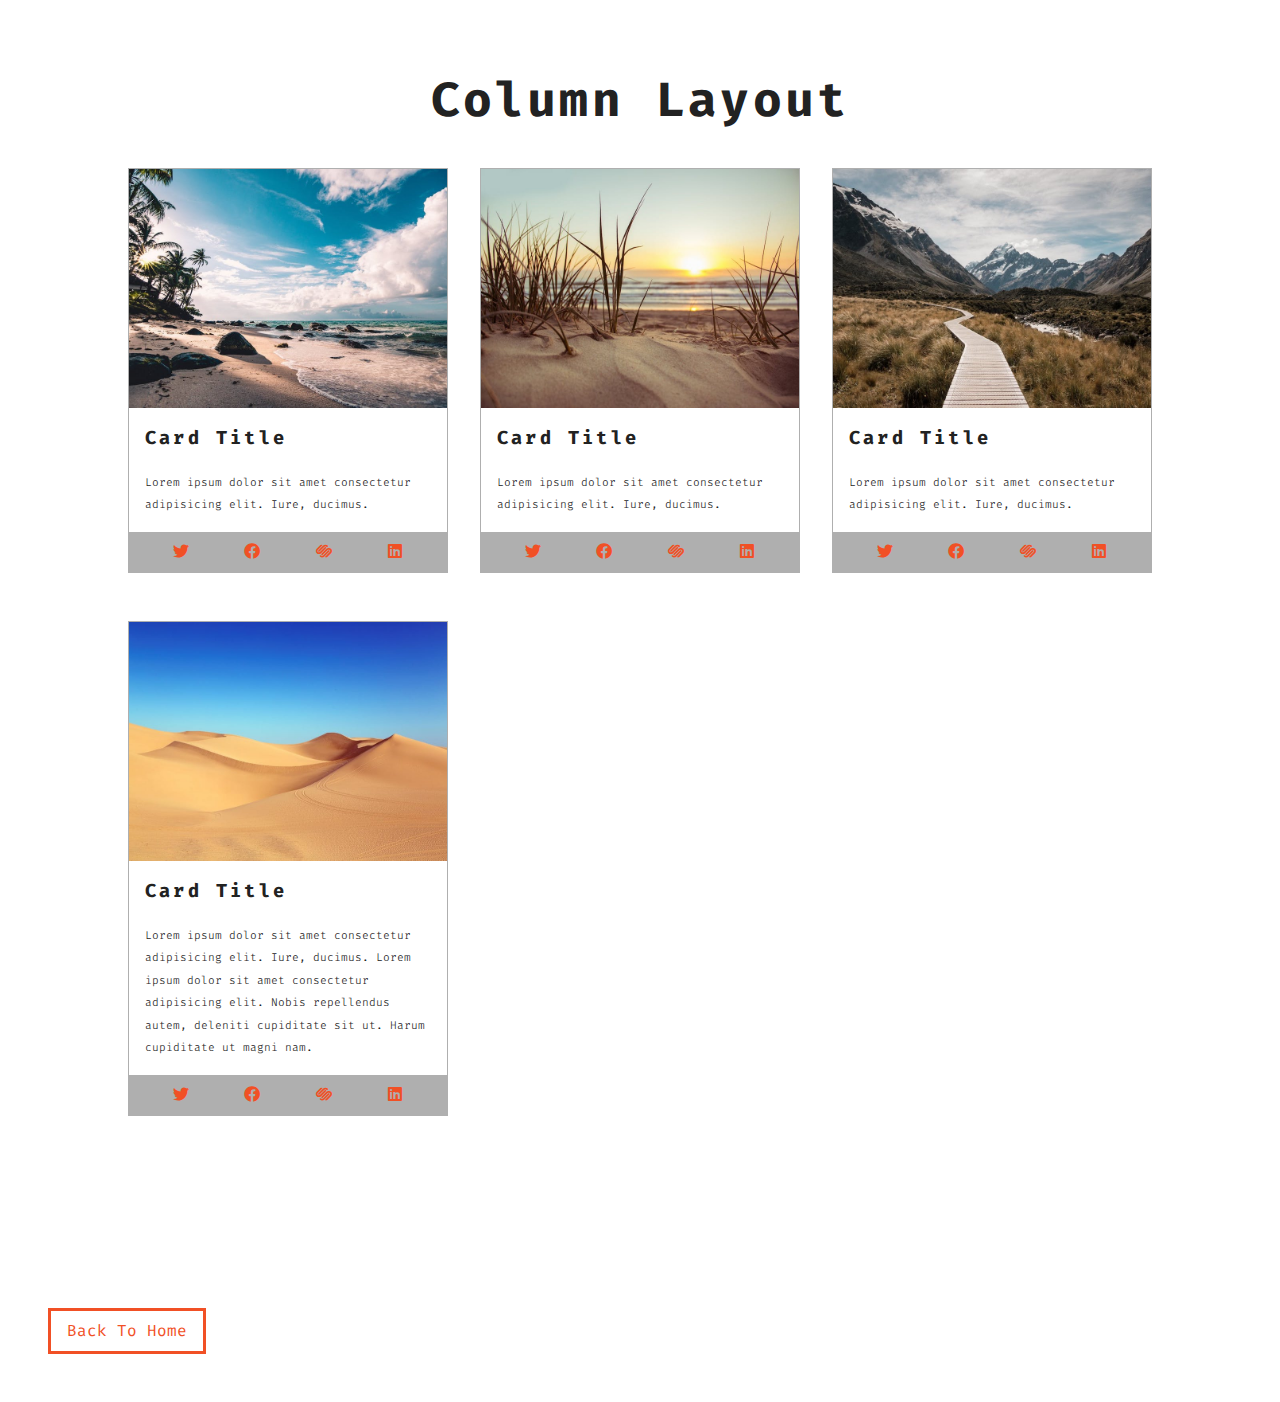
<file: cards.html>
<!DOCTYPE html>
<html lang="en">
  <head>
    <meta charset="UTF-8" />
    <meta name="viewport" content="width=device-width, initial-scale=1.0" />
    <meta http-equiv="X-UA-Compatible" content="ie=edge" />
    <title>Cards</title>
    <!-- google fonts -->
    <link
      href="https://fonts.googleapis.com/css?family=Fira+Code:300,400&amp;display=swap"
      rel="stylesheet"
    />
    <!-- font awesome -->
    <link rel="stylesheet" href="fontawesome-free-5.9.0-web//css/all.min.css" />
    <!-- styles css -->
    <link rel="stylesheet" href="css.css" />
  </head>
  <body>
    <section class="cards">
      <div class="title">
        <h1>column layout</h1>
      </div>
      <div class="cards-center">
        <!-- single cards -->
        <article class="card">
          <img src="./images/size-image-1.jpeg" alt="" />
          <!-- card infor -->
          <div class="card-info">
            <h3>card title</h3>
            <p>
              Lorem ipsum dolor sit amet consectetur adipisicing elit. Iure,
              ducimus.
            </p>
          </div>
          <!-- card footer -->
          <div class="card-footer">
            <span><i class="fab fa-twitter"></i></span>
            <span><i class="fab fa-facebook"></i></span>
            <span><i class="fab fa-squarespace"></i></span>
            <span><i class="fab fa-linkedin"></i></span>
          </div>
        </article>
        <!-- end of single card -->
        <!-- single cards -->
        <article class="card">
          <img src="./images/size-image-2.jpeg" alt="" />
          <!-- card infor -->
          <div class="card-info">
            <h3>card title</h3>
            <p>
              Lorem ipsum dolor sit amet consectetur adipisicing elit. Iure,
              ducimus.
            </p>
          </div>
          <!-- card footer -->
          <div class="card-footer">
            <span><i class="fab fa-twitter"></i></span>
            <span><i class="fab fa-facebook"></i></span>
            <span><i class="fab fa-squarespace"></i></span>
            <span><i class="fab fa-linkedin"></i></span>
          </div>
        </article>
        <!-- end of single card -->
        <!-- single cards -->
        <article class="card">
          <img src="./images/size-image-3.jpeg" alt="" />
          <!-- card infor -->
          <div class="card-info">
            <h3>card title</h3>
            <p>
              Lorem ipsum dolor sit amet consectetur adipisicing elit. Iure,
              ducimus.
            </p>
          </div>
          <!-- card footer -->
          <div class="card-footer">
            <span><i class="fab fa-twitter"></i></span>
            <span><i class="fab fa-facebook"></i></span>
            <span><i class="fab fa-squarespace"></i></span>
            <span><i class="fab fa-linkedin"></i></span>
          </div>
        </article>
        <!-- end of single card -->
        <!-- single cards -->
        <article class="card">
          <img src="./images/size-image-4.jpeg" alt="" />
          <!-- card infor -->
          <div class="card-info">
            <h3>card title</h3>
            <p>
              Lorem ipsum dolor sit amet consectetur adipisicing elit. Iure,
              ducimus. Lorem ipsum dolor sit amet consectetur adipisicing elit.
              Nobis repellendus autem, deleniti cupiditate sit ut. Harum
              cupiditate ut magni nam.
            </p>
          </div>
          <!-- card footer -->
          <div class="card-footer">
            <span><i class="fab fa-twitter"></i></span>
            <span><i class="fab fa-facebook"></i></span>
            <span><i class="fab fa-squarespace"></i></span>
            <span><i class="fab fa-linkedin"></i></span>
          </div>
        </article>
        <!-- end of single card -->
      </div>
    </section>
    <a href="index.html" class="btn">back to home</a>
  </body>
</html>
</file>
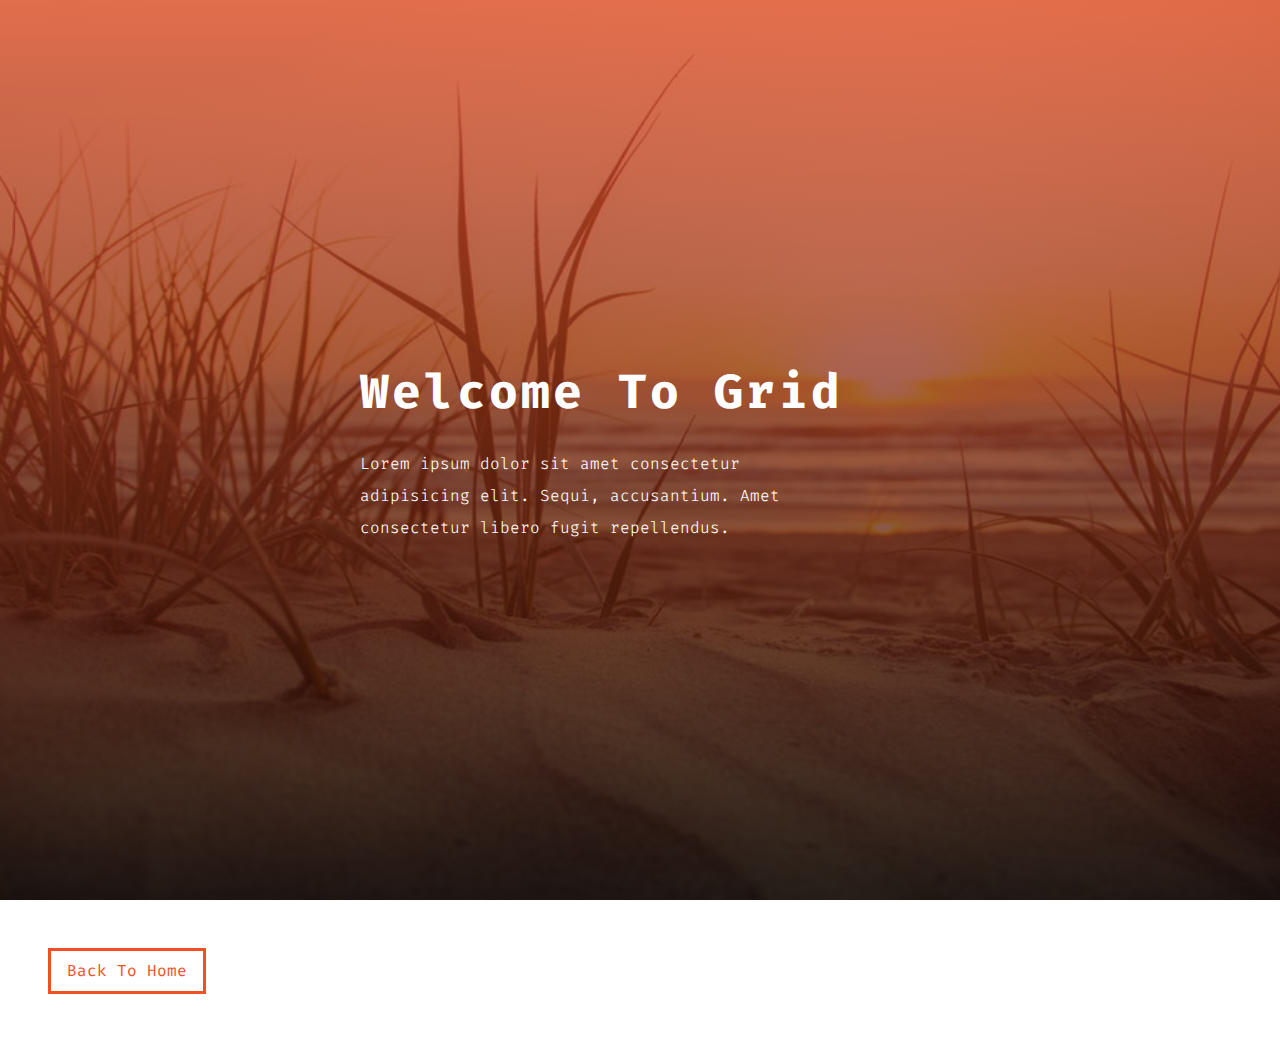
<file: hero.html>
<!DOCTYPE html>
<html lang="en">
  <head>
    <meta charset="UTF-8" />
    <meta name="viewport" content="width=device-width, initial-scale=1.0" />
    <meta http-equiv="X-UA-Compatible" content="ie=edge" />
    <title>Hero</title>
    <!-- google fonts -->
    <link
      href="https://fonts.googleapis.com/css?family=Fira+Code:300,400&amp;display=swap"
      rel="stylesheet"
    />
    <!-- font awesome -->
    <link rel="stylesheet" href="fontawesome-free-5.9.0-web//css/all.min.css" />
    <!-- styles css -->
    <link rel="stylesheet" href="css.css" />
  </head>
  <body>
    <header class="hero-header">
      <div class="hero-banner">
        <h1>welcome to grid</h1>
        <p>
          Lorem ipsum dolor sit amet consectetur adipisicing elit. Sequi,
          accusantium. Amet consectetur libero fugit repellendus.
        </p>
      </div>
    </header>
    <a href="index.html" class="btn">back to home</a>
  </body>
</html>
</file>
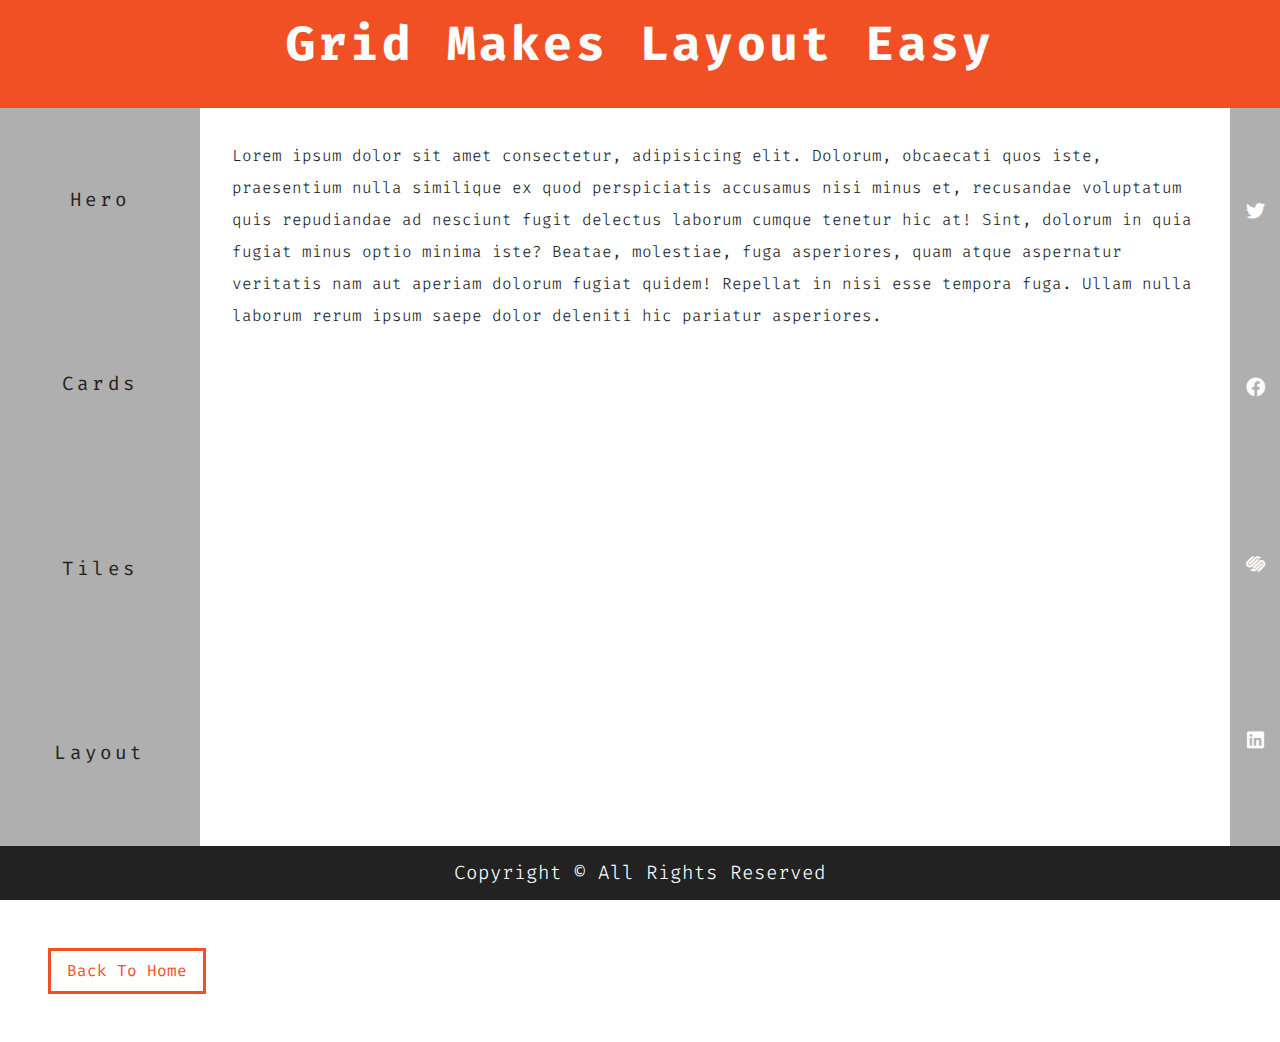
<file: layout.html>
<!DOCTYPE html>
<html lang="en">
  <head>
    <meta charset="UTF-8" />
    <meta name="viewport" content="width=device-width, initial-scale=1.0" />
    <meta http-equiv="X-UA-Compatible" content="ie=edge" />
    <title>Layout</title>
    <!-- google fonts -->
    <link
      href="https://fonts.googleapis.com/css?family=Fira+Code:300,400&amp;display=swap"
      rel="stylesheet"
    />
    <!-- font awesome -->
    <link rel="stylesheet" href="fontawesome-free-5.9.0-web//css/all.min.css" />
    <!-- styles css -->
    <link rel="stylesheet" href="css.css" />
  </head>
  <body>
    <main class="main">
      <!-- header -->
      <header class="header">
        <h1>grid makes layout easy</h1>
      </header>
      <!-- navbar -->
      <nav class="navbar">
        <ul>
          <li>
            <a href="hero.html">hero</a>
          </li>
          <li>
            <a href="cards.html">cards</a>
          </li>
          <li>
            <a href="tiles.html">tiles</a>
          </li>
          <li>
            <a href="layout.html">layout</a>
          </li>
        </ul>
      </nav>
      <!-- content -->
      <section class="content">
        <p>
          Lorem ipsum dolor sit amet consectetur, adipisicing elit. Dolorum,
          obcaecati quos iste, praesentium nulla similique ex quod perspiciatis
          accusamus nisi minus et, recusandae voluptatum quis repudiandae ad
          nesciunt fugit delectus laborum cumque tenetur hic at! Sint, dolorum
          in quia fugiat minus optio minima iste? Beatae, molestiae, fuga
          asperiores, quam atque aspernatur veritatis nam aut aperiam dolorum
          fugiat quidem! Repellat in nisi esse tempora fuga. Ullam nulla laborum
          rerum ipsum saepe dolor deleniti hic pariatur asperiores.
        </p>
      </section>
      <!-- sidebar -->
      <section class="sidebar">
        <span><i class="fab fa-twitter"></i></span>
        <span><i class="fab fa-facebook"></i></span>
        <span><i class="fab fa-squarespace"></i></span>
        <span><i class="fab fa-linkedin"></i></span>
      </section>
      <!-- footer -->
      <div class="footer">
        <p>copyright &copy; all rights reserved</p>
      </div>
    </main>
    <a href="index.html" class="btn">back to home</a>
  </body>
</html>
</file>
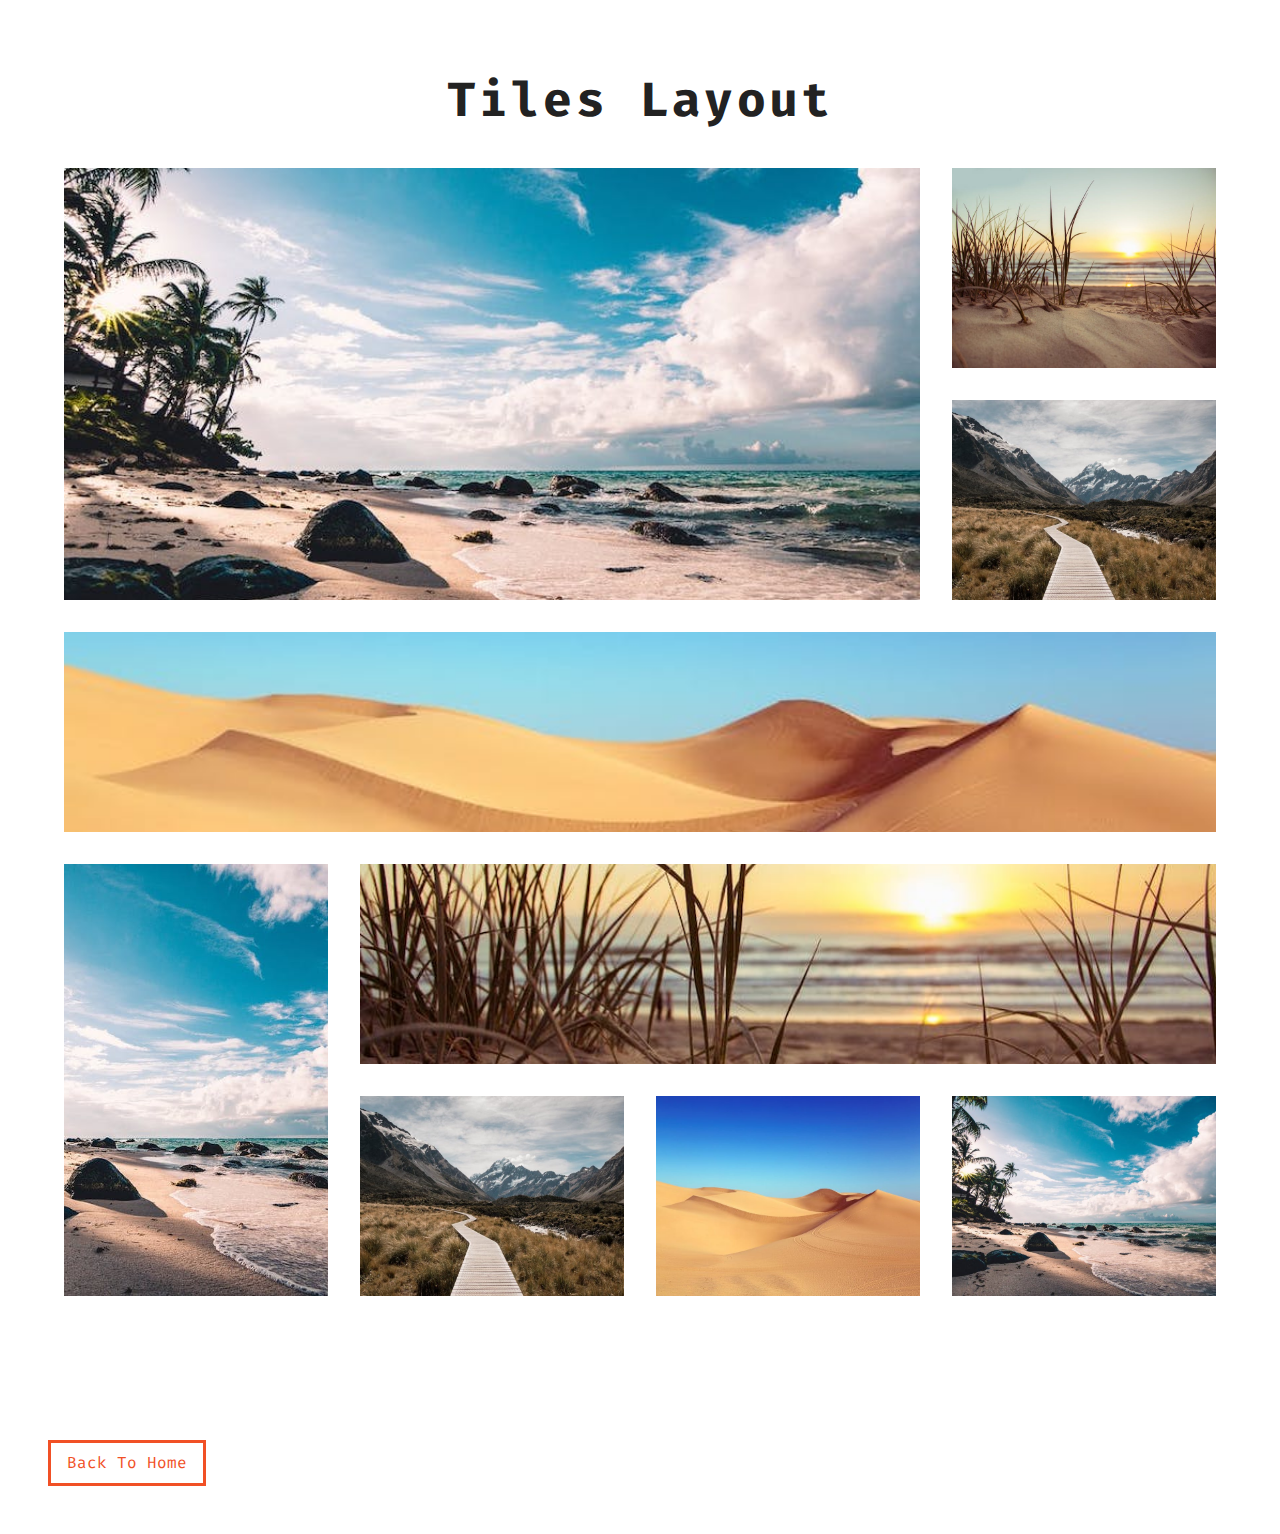
<file: tiles.html>
<!DOCTYPE html>
<html lang="en">
  <head>
    <meta charset="UTF-8" />
    <meta name="viewport" content="width=device-width, initial-scale=1.0" />
    <meta http-equiv="X-UA-Compatible" content="ie=edge" />
    <title>Tiles</title>
    <!-- google fonts -->
    <link
      href="https://fonts.googleapis.com/css?family=Fira+Code:300,400&amp;display=swap"
      rel="stylesheet"
    />
    <!-- font awesome -->
    <link rel="stylesheet" href="fontawesome-free-5.9.0-web//css/all.min.css" />
    <!-- styles css -->
    <link rel="stylesheet" href="css.css" />
  </head>
  <body>
    <section class="tiles">
      <div class="title">
        <h1>tiles layout</h1>
      </div>
      <div class="tiles-center">
        <!-- single tile -->
        <article class="tile-1">
          <img src="./images/size-image-1.jpeg" alt="" />
        </article>
        <!-- end of single tile -->
        <!-- single tile -->
        <article class="tile-2">
          <img src="./images/size-image-2.jpeg" alt="" />
        </article>
        <!-- end of single tile -->
        <!-- single tile -->
        <article class="tile-3">
          <img src="./images/size-image-3.jpeg" alt="" />
        </article>
        <!-- end of single tile -->
        <!-- single tile -->
        <article class="tile-4">
          <img src="./images/size-image-4.jpeg" alt="" />
        </article>
        <!-- end of single tile -->
        <!-- single tile -->
        <article class="tile-5">
          <img src="./images/size-image-1.jpeg" alt="" />
        </article>
        <!-- end of single tile -->
        <!-- single tile -->
        <article class="tile-6">
          <img src="./images/size-image-2.jpeg" alt="" />
        </article>
        <!-- end of single tile -->
        <!-- single tile -->
        <article class="tile-7">
          <img src="./images/size-image-3.jpeg" alt="" />
        </article>
        <!-- end of single tile -->
        <!-- single tile -->
        <article class="tile-8">
          <img src="./images/size-image-4.jpeg" alt="" />
        </article>
        <!-- end of single tile -->
        <!-- single tile -->
        <article class="tile-9">
          <img src="./images/size-image-1.jpeg" alt="" />
        </article>
        <!-- end of single tile -->
      </div>
    </section>
    <a href="index.html" class="btn">back to home</a>
  </body>
</html>
</file>
<file: css.css>
/* 
===============
Variables
===============
 */

:root {
  --primaryColor: #f15025;
  --mainBlack: #222;
  --mainWhite: #fff;
  --offWhite: #f7f7f7;
  --darkGrey: #afafaf;
  --mainTransition: all 0.3s linear;
  --mainSpacing: 0.2rem;
}

/* 
===============
Global Styles
===============
 */
* {
  margin: 0;
  padding: 0;
  box-sizing: border-box;
}
body {
  font-family: "Fira Code", monospace;
  color: var(--mainBlack);
  background: var(--mainWhite);
  line-height: 1.5;
}
a {
  text-decoration: none;
}
img {
  width: 100%;
  display: block;
}
h1,
h2,
h3 {
  text-transform: capitalize;
  letter-spacing: var(--mainSpacing);
  margin-bottom: 1.25rem;
}
h1 {
  font-size: 3rem;
}
h2 {
  margin-bottom: 0;
}
p {
  font-weight: 300;
  font-size: 0.7rem;
  line-height: 2;
}

/* button */
.btn {
  display: inline-block;
  padding: 0.5rem 1rem;
  text-transform: capitalize;
  border: 3px solid var(--primaryColor);
  color: var(--primaryColor);
  margin: 3rem;
  transition: var(--mainTransition);
}
.btn:hover {
  background: var(--primaryColor);
  color: var(--mainWhite);
}
/* 
===============
Main Navbar
===============
 */
.main-navbar {
  background: var(--darkGrey);
  padding: 0 2rem;
}
.main-navbar li {
  list-style: none;
}
.main-navbar a {
  text-transform: capitalize;
  display: block;
  padding: 1rem 0;
  color: var(--primaryColor);
  letter-spacing: var(--mainSpacing);
  transition: var(--mainTransition);
}
.main-navbar a:hover {
  color: var(--mainBlack);
}
@media screen and (min-width: 992px) {
  .main-navbar ul {
    max-width: 1170px;
    margin: 0 auto;
    display: grid;
    grid-template-columns: repeat(4, 1fr);
  }
  .main-navbar a {
    text-align: center;
  }
}
/* 
===============
Hero
===============
 */
.hero-header {
  min-height: 100vh;
  background: var(--primaryColor);
  color: var(--mainWhite);
  display: grid;
  justify-content: center;
  align-items: center;
}
.hero-banner p {
  width: 80%;
  max-width: 560px;
  font-size: 1rem;
}
@media screen and (max-width: 600px) {
  .hero-banner {
    padding: 0 3rem;
  }
}
@media screen and (min-width: 768px) {
  .hero-header {
    background: linear-gradient(rgba(241, 80, 37, 0.75), rgba(0, 0, 0, 0.75)),
      url("./images/image-2.jpeg") center/cover fixed no-repeat;
  }
}
/* 
===============
cards
===============
 */
.title {
  text-align: center;
}
.cards {
  padding: 4rem 0;
}
.cards-center {
  width: 80vw;
  max-width: 1170px;
  margin: 2rem auto;
}
.card {
  border: 1px solid var(--darkGrey);
  margin-bottom: 3rem;
}
.card-info {
  padding: 1rem;
}
.card-footer {
  background: var(--darkGrey);
  padding: 0.5rem 1rem;
  display: grid;
  grid-template-columns: repeat(4, 1fr);
  justify-items: center;
  color: var(--primaryColor);
}
/* @media screen and (min-width: 768px) {
  .cards-center {
    display: grid;
    grid-template-columns: 1fr 1fr;
    grid-column-gap: 2rem;
  }
}
@media screen and (min-width: 992px) {
  .cards-center {
    grid-template-columns: 1fr 1fr 1fr;
  }
}
@media screen and (min-width: 1200px) {
  .cards-center {
    grid-template-columns: repeat(4, 1fr);
  }
} */
/* (max width we provided for cards-center
1170px - 2rem means 64px and each rem is 32px)/4 = 268px */
.cards-center {
  display: grid;
  grid-column-gap: 2rem;
  grid-template-columns: repeat(auto-fit, minmax(268px, 1fr));
  /* grid-template-columns: repeat(auto-fill, minmax(268px, 1fr)); */
}
.card {
  display: grid;
  grid-template-columns: 1fr;
  grid-template-rows: auto 1fr auto;
}
/* 
===============
Tiles
===============
 */
.tiles {
  padding: 4rem 0;
}
.tiles-center {
  width: 90vw;
  max-width: 1170px;
  margin: 2rem auto;
  display: grid;
  grid-row-gap: 2rem;
}
@media screen and (min-width: 768px) {
  .tiles-center {
    grid-template-columns: 1fr 1fr;
    grid-column-gap: 2rem;
  }
}
@media screen and (min-width: 992px) {
  .tiles-center {
    grid-template-columns: repeat(3, 1fr);
  }
}
@media screen and (min-width: 1170px) {
  .tiles-center {
    grid-template-columns: repeat(4, 1fr);
    grid-template-rows: repeat(5, 200px);
    grid-template-areas:
      "a a a b"
      "a a a c"
      "d d d d"
      "e f f f"
      "e g h i";
  }
  .tiles img {
    height: 100%;
    object-fit: cover;
  }
  .tile-1 {
    grid-area: a;
  }
  .tile-2 {
    grid-area: b;
  }
  .tile-3 {
    grid-area: c;
  }
  .tile-4 {
    grid-area: d;
  }
  .tile-5 {
    grid-area: e;
  }
  .tile-6 {
    grid-area: f;
  }
  .tile-7 {
    grid-area: g;
  }
  .tile-8 {
    grid-area: h;
  }
  .tile-9 {
    grid-area: i;
  }
}

/* 
===============
Layout
===============
 */
.header {
  background: var(--primaryColor);
  color: var(--mainWhite);
  text-align: center;
  padding: 0.5rem 0;
}
.navbar {
  background: var(--darkGrey);
}
.navbar li {
  list-style-type: none;
}
.navbar a {
  padding: 1rem;
  display: inline-block;
  text-transform: capitalize;
  letter-spacing: var(--mainSpacing);
  font-size: 1.2rem;
  color: var(--mainBlack);
  transition: var(--mainTransition);
}
.navbar a:hover {
  color: var(--mainWhite);
  cursor: pointer;
}
.content {
  padding: 2rem;
}
.content p {
  font-size: 1rem;
}
.sidebar {
  background: var(--primaryColor);
  padding: 1rem 0;
  display: grid;
  grid-template-columns: repeat(4, 1fr);
  justify-items: center;
  color: var(--mainWhite);
  font-size: 1.2rem;
}
.footer {
  background: var(--mainBlack);
  color: var(--mainWhite);
  text-align: center;
  text-transform: capitalize;
  padding: 0.5rem 0;
}
.footer p {
  font-size: 1.2rem;
}
.main {
  min-height: 100vh;
  display: grid;
  grid-template-columns: 1fr;
  grid-template-rows: auto auto 1fr auto auto;
}
@media screen and (min-width: 768px) {
  .navbar ul {
    display: grid;
    grid-template-columns: repeat(4, 1fr);
    justify-items: center;
  }
}
@media screen and (min-width: 992px) {
  .main {
    grid-template-columns: [start] 200px [col-1-end] 1fr [col-2-end] 50px [end];
    grid-template-rows: [start] auto [row-1-end] 1fr [row-2-end] auto [end];
  }
  .header {
    grid-column: start/end;
    grid-row: start/row-1-end;
  }
  .navbar {
    grid-column: start/col-1-end;
    grid-row: row-1-end/row-2-end;
  }
  .content {
    grid-column: col-1-end/col-2-end;
    grid-row: row-1-end/row-2-end;
  }
  .sidebar {
    grid-column: col-2-end/end;
    grid-row: row-1-end/row-2-end;
  }
  .footer {
    grid-column: start/end;
    grid-row: row-2-end/end;
  }
  .navbar ul {
    grid-template-columns: 1fr;
    align-items: center;
    min-height: 100%;
  }
  .sidebar {
    grid-template-columns: 1fr;
    align-items: center;
    min-height: 100%;
    background: var(--darkGrey);
  }
}
</file>
